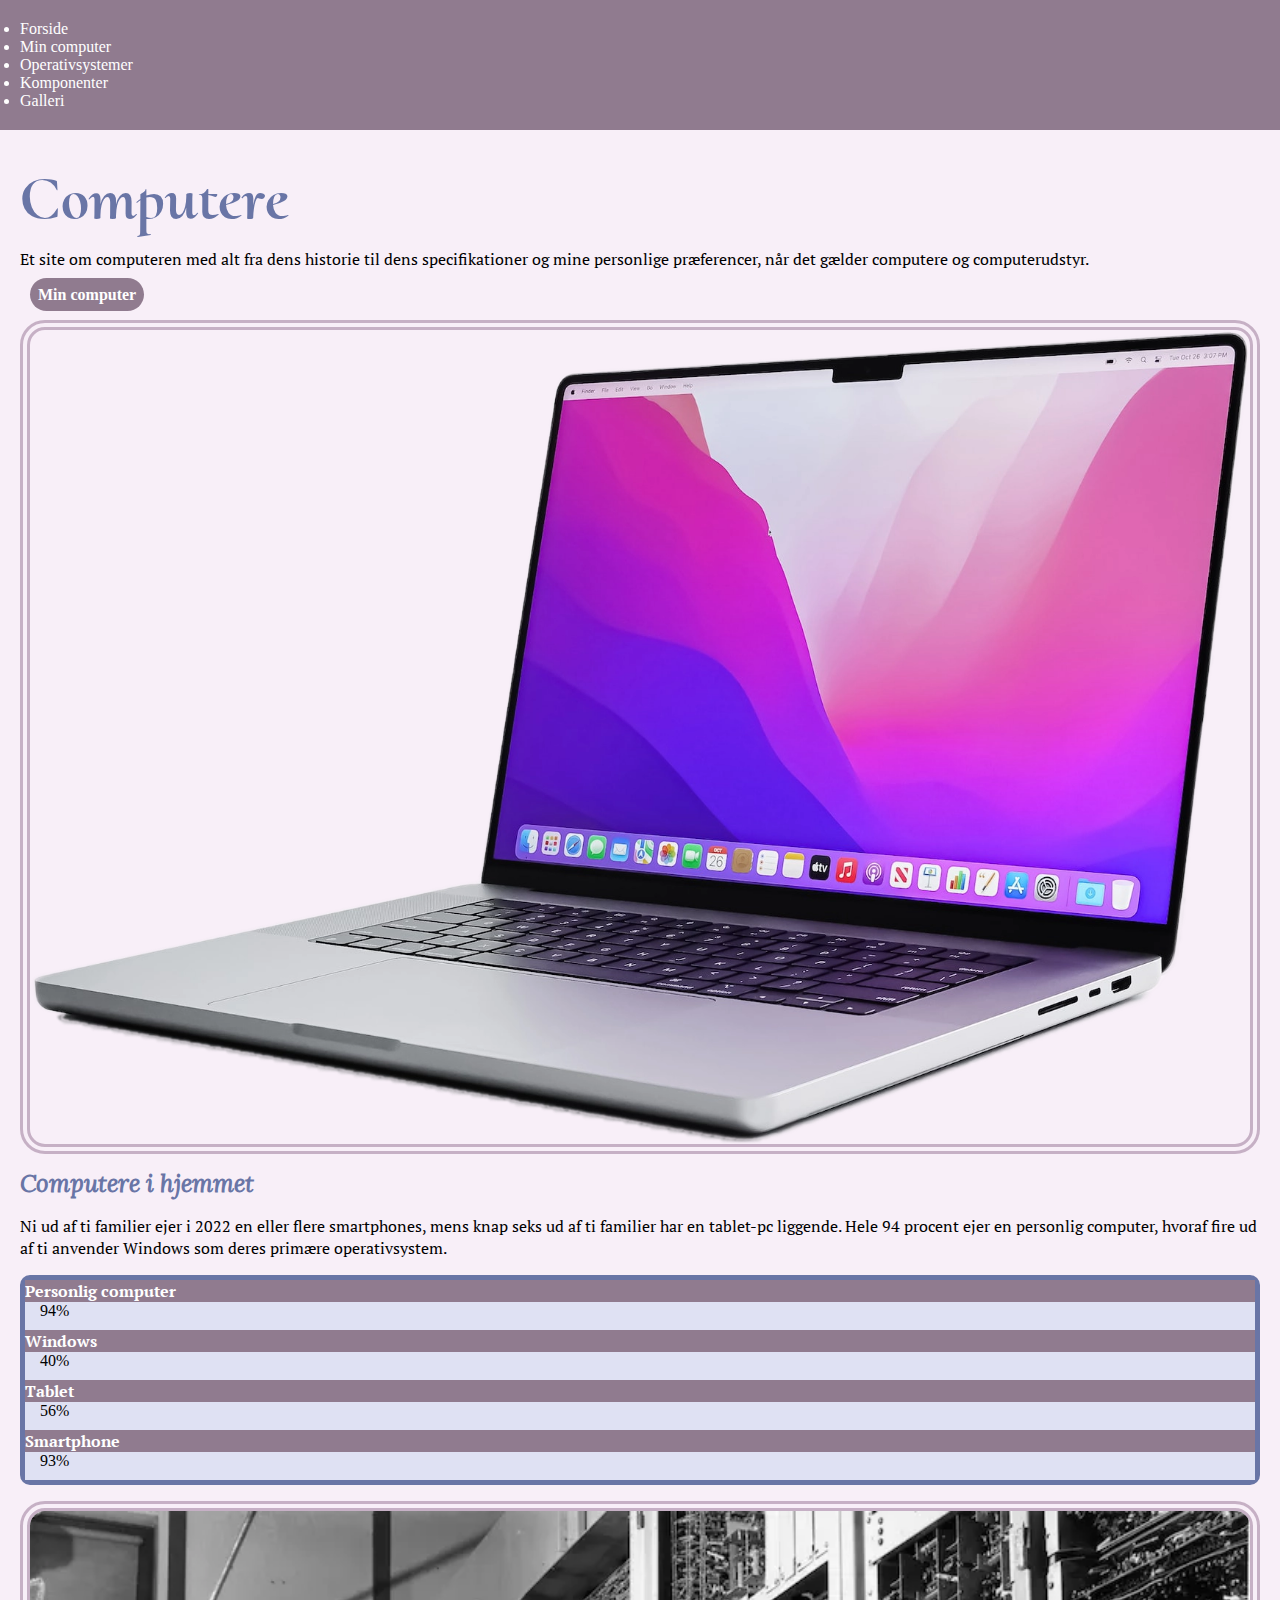
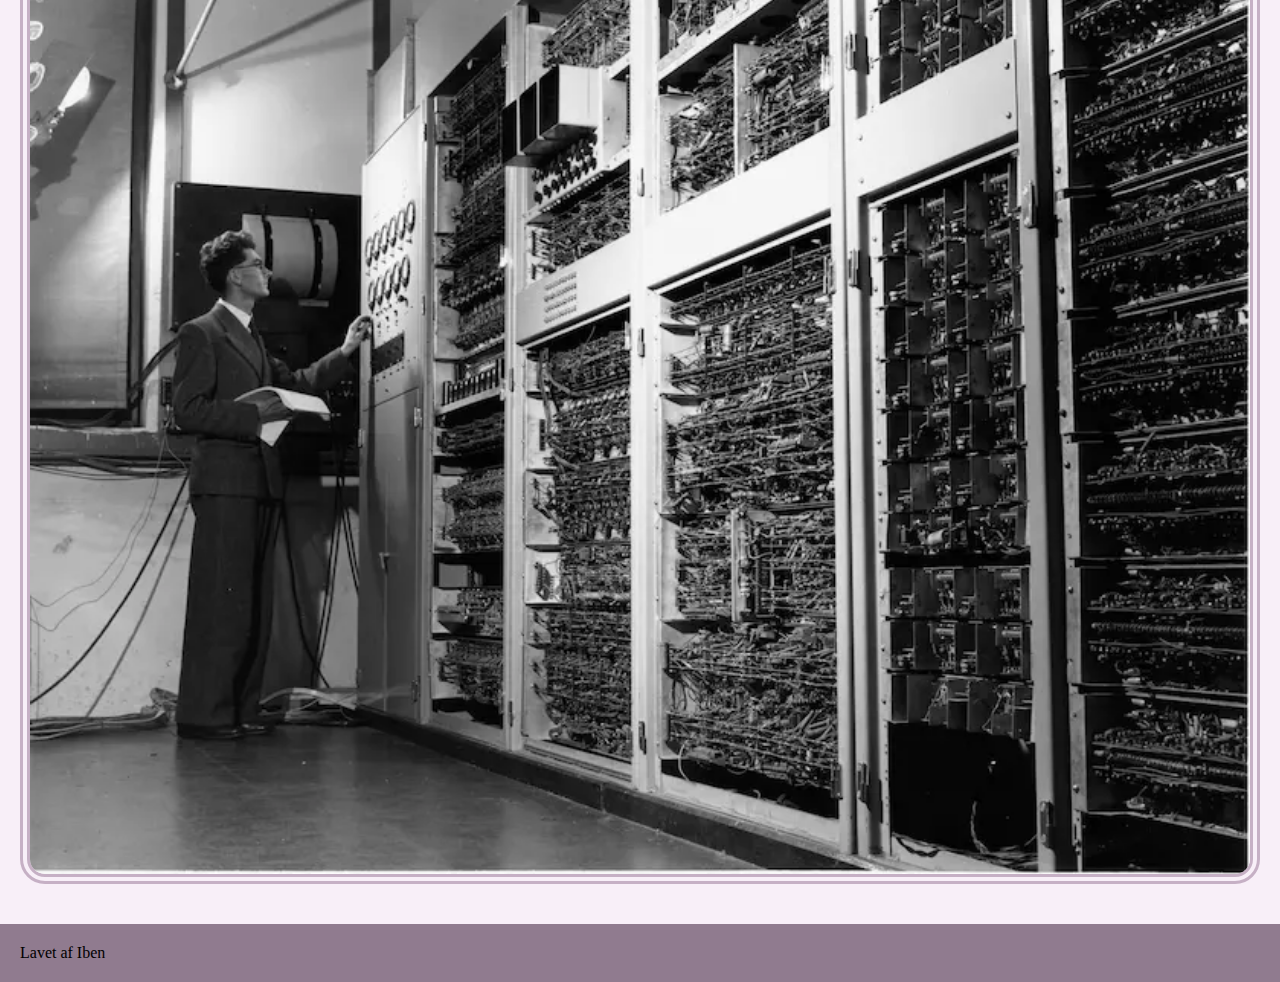
<file: index.html>
<!DOCTYPE html>
<html lang="da">

<head>
    <meta name="robots" content="noindex">
    <meta charset="UTF-8">
    <meta name="viewport" content="width=device-width, initial-scale=1.0">

    <link rel="preconnect" href="https://fonts.googleapis.com">
    <link rel="preconnect" href="https://fonts.gstatic.com" crossorigin>
    <link
        href="https://fonts.googleapis.com/css2?family=Lora:ital,wght@0,400..700;1,400..700&family=PT+Serif:ital,wght@0,400;0,700;1,400;1,700&display=swap"
        rel="stylesheet">

    <title>Forside</title>
    <link rel="stylesheet" href="style.css">
</head>

<body>
    <header>
        <nav>
            <ul>
                <li><a href="index.html">Forside</a></li>
                <li><a href="min_computer.html">Min computer</a></li>
                <li><a href="operativsystemer.html">Operativsystemer</a></li>
                <li><a href="komponenter.html">Komponenter</a></li>
                <li><a href="galleri.html">Galleri</a></li>
            </ul>
        </nav>
    </header>
    <main>
        <h1>Computere</h1>
        <p>Et site om computeren med alt fra dens historie til dens specifikationer og mine personlige præferencer, når
            det gælder
            computere og computerudstyr.</p>
        <a class="iben" href="min_computer.html">Min computer</a>
        <img src="imgs/computer-cutout.webp" alt="Computer">
        <h2>Computere i hjemmet</h2>
        <p>Ni ud af ti familier ejer i 2022 en eller flere smartphones, mens knap seks ud af ti familier har en
            tablet-pc liggende.
            Hele 94 procent ejer en personlig computer, hvoraf fire ud af ti anvender Windows som deres primære
            operativsystem.</p>
        <dl>
            <dt>Personlig computer</dt>
            <dd>94%</dd>
            <dt>Windows</dt>
            <dd>40%</dd>
            <dt>Tablet</dt>
            <dd>56%</dd>
            <dt>Smartphone</dt>
            <dd>93%</dd>
        </dl>
        <img src="imgs/computer-old.webp" alt="Computer">
    </main>
    <footer>Lavet af Iben</footer>
</body>

</html>
</file>
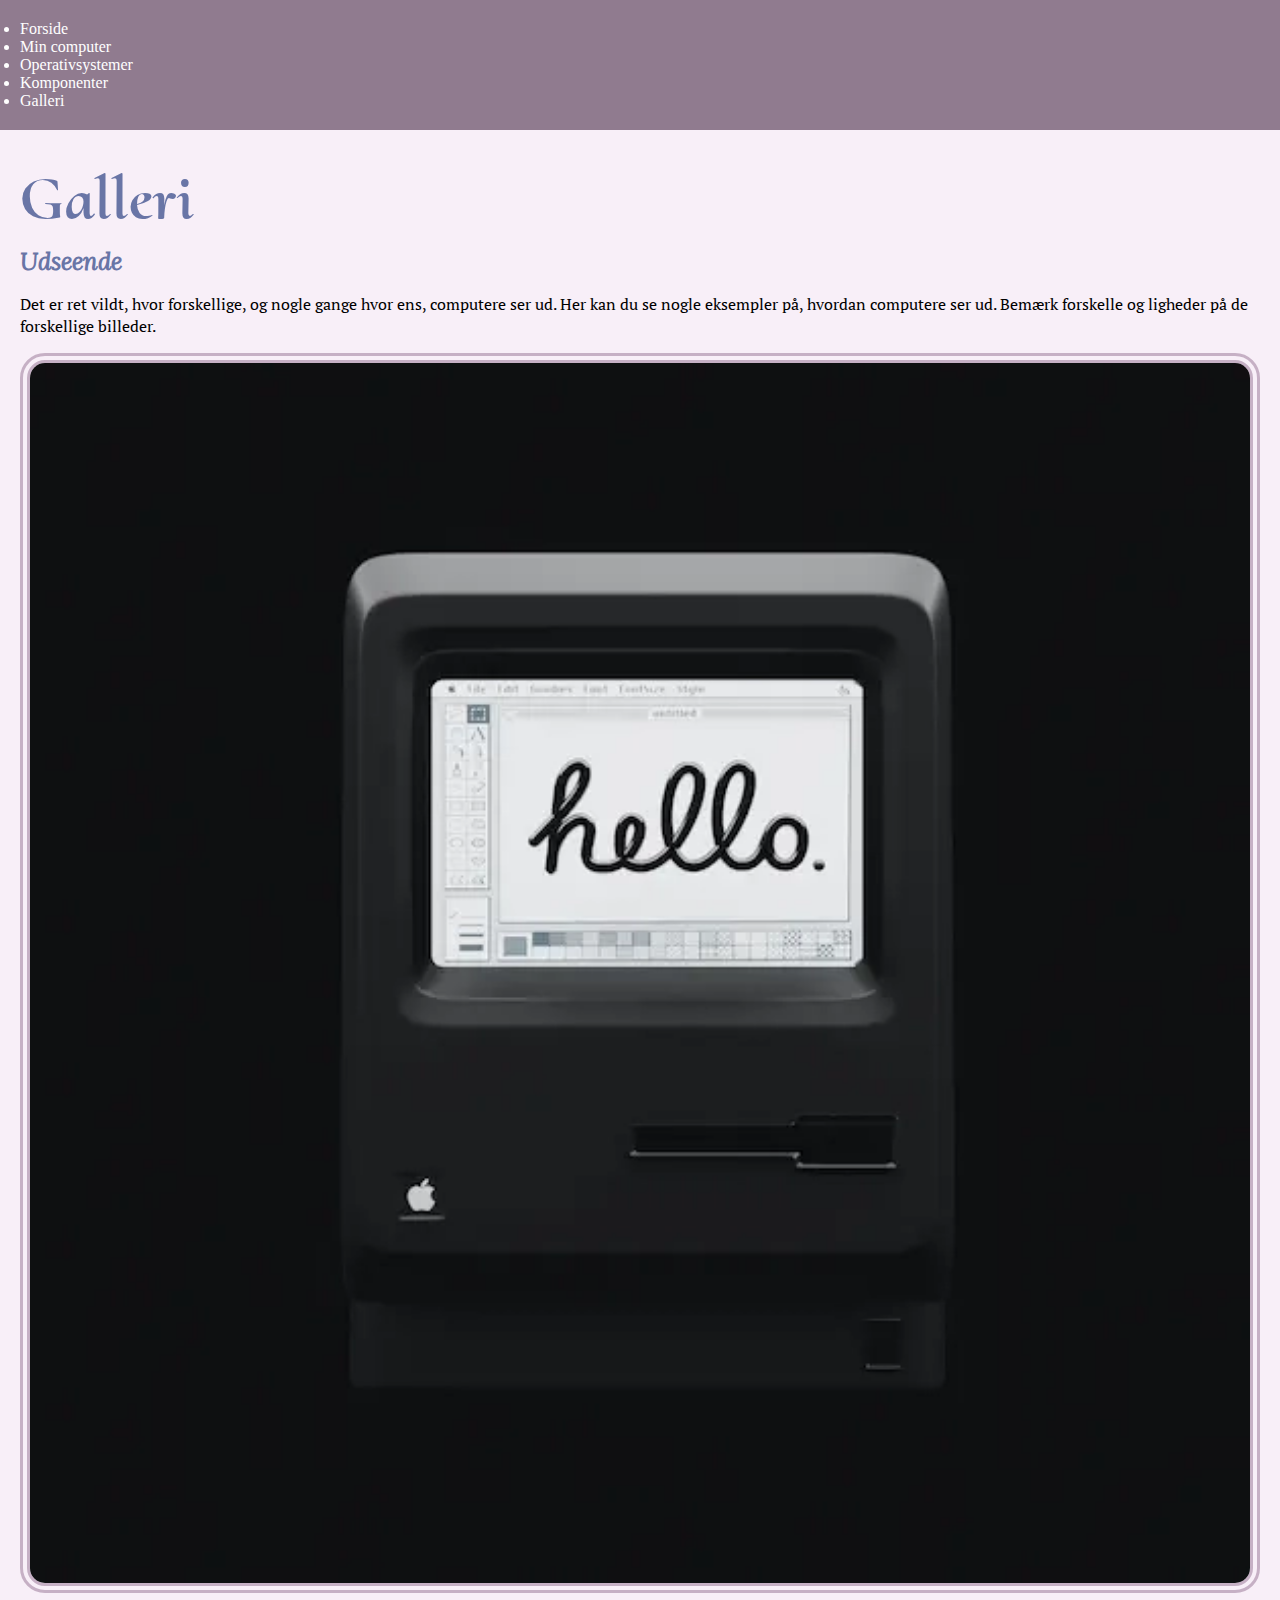
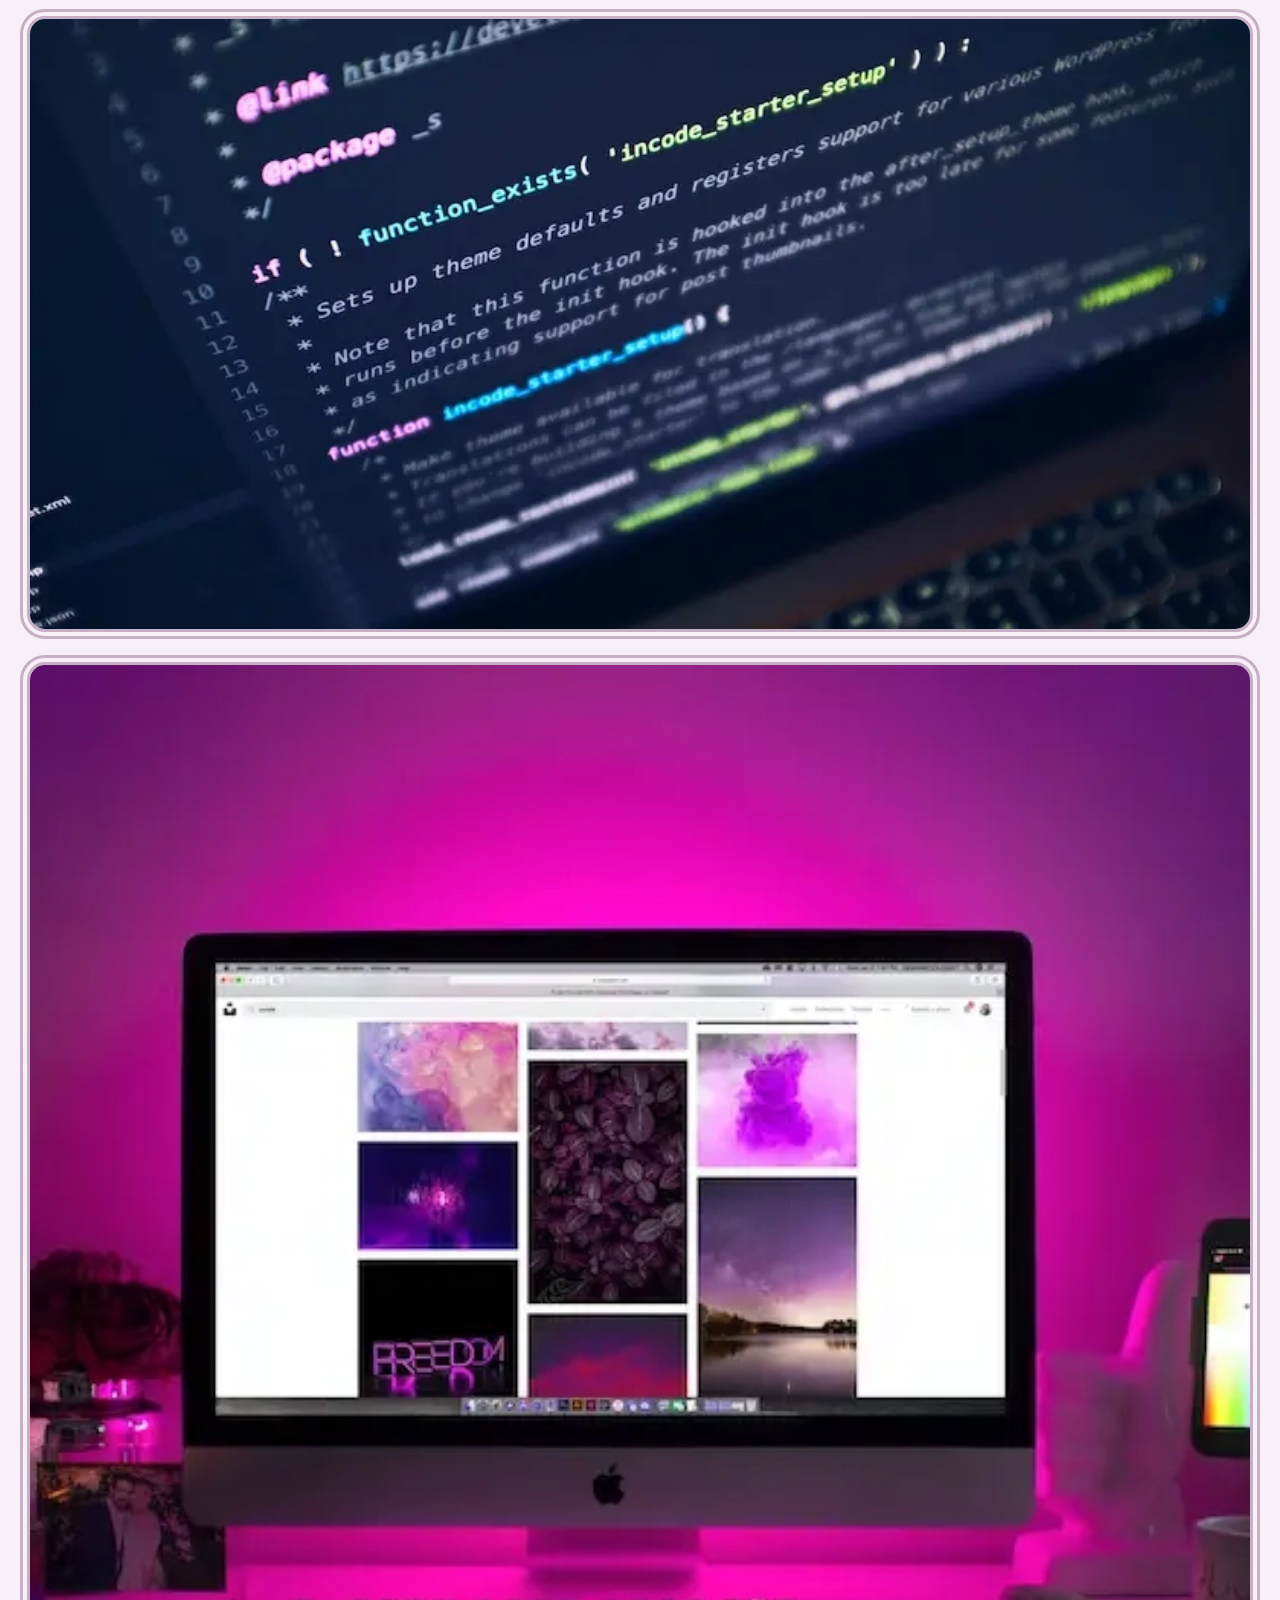
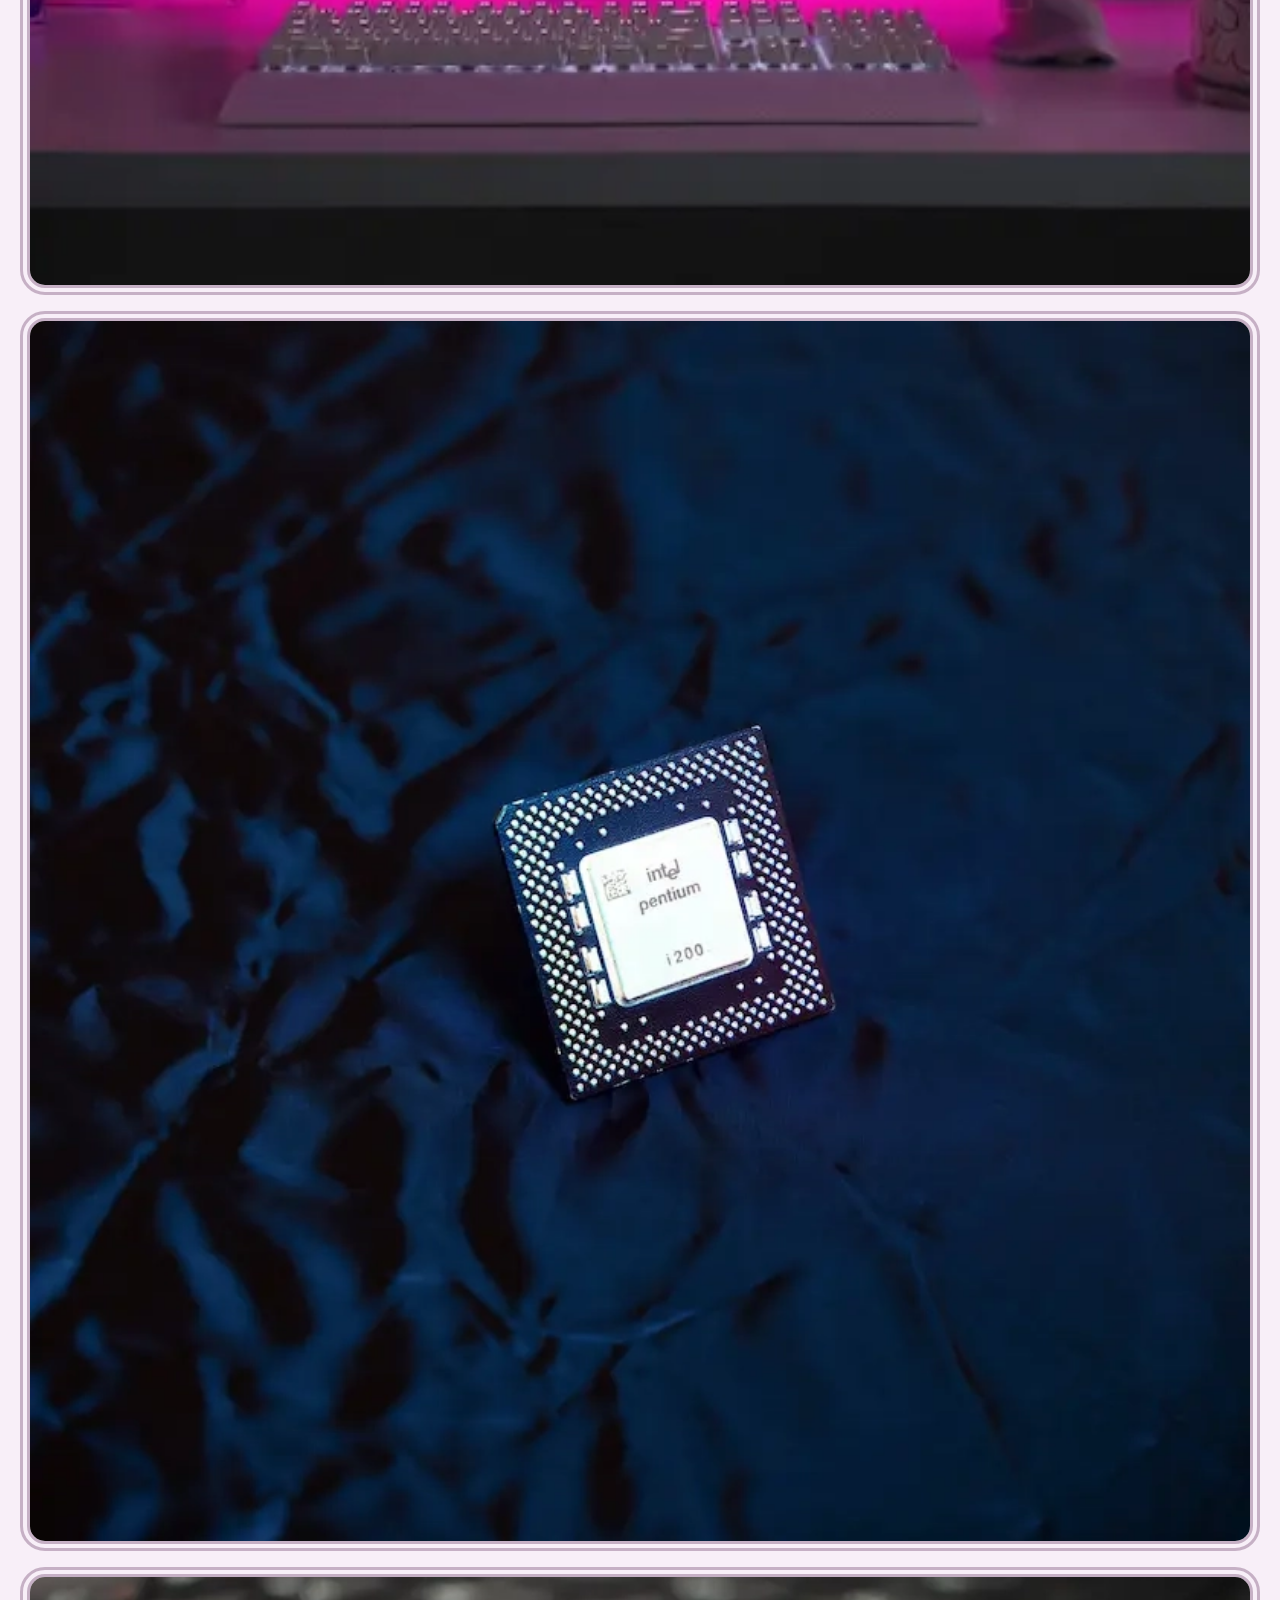
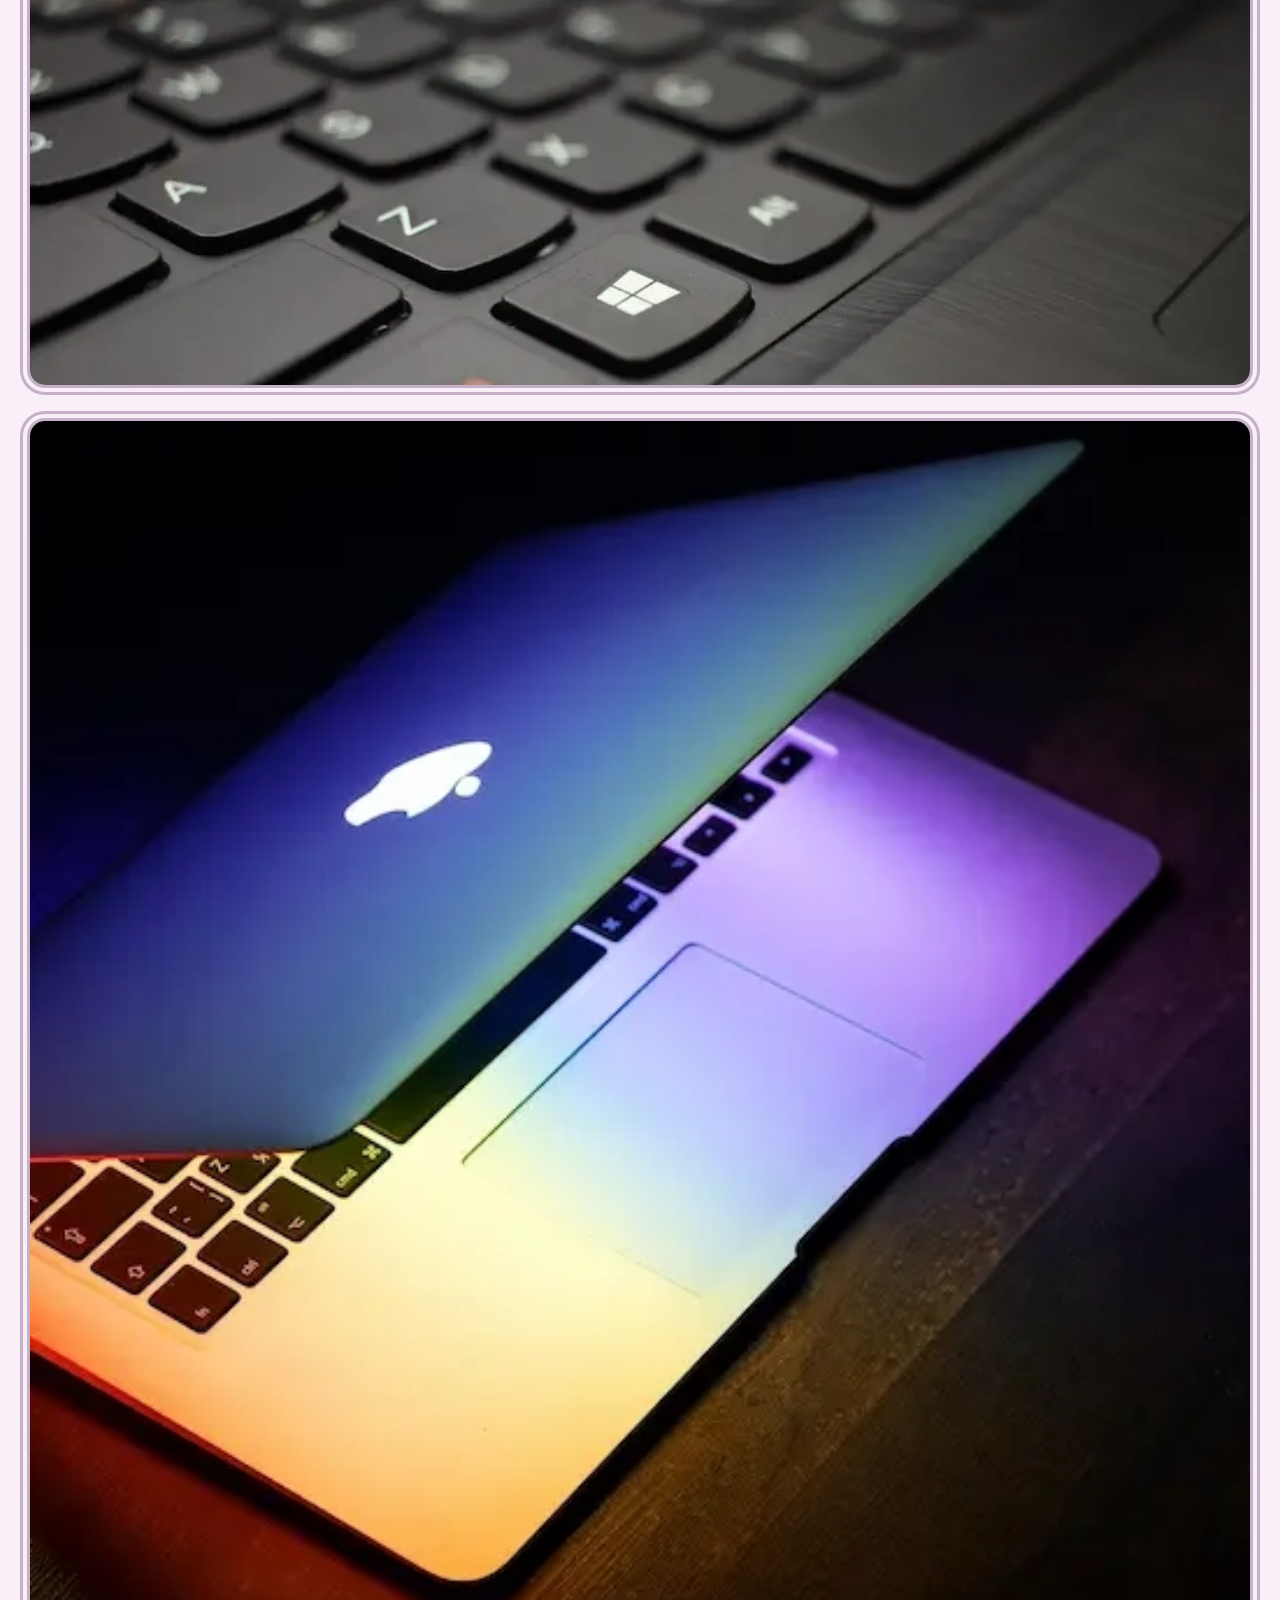
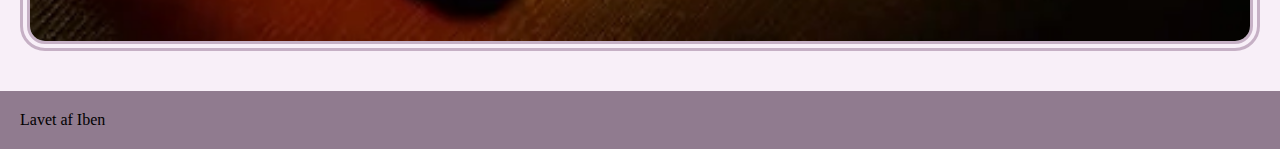
<file: galleri.html>
<!DOCTYPE html>
<html lang="da">

<head>
    <meta name="robots" content="noindex">
    <meta charset="UTF-8">
    <meta name="viewport" content="width=device-width, initial-scale=1.0">

    <link rel="preconnect" href="https://fonts.googleapis.com">
    <link rel="preconnect" href="https://fonts.gstatic.com" crossorigin>
    <link
        href="https://fonts.googleapis.com/css2?family=Lora:ital,wght@0,400..700;1,400..700&family=PT+Serif:ital,wght@0,400;0,700;1,400;1,700&display=swap"
        rel="stylesheet">

    <title>Galleri</title>
    <link rel="stylesheet" href="style.css">
</head>

<body>
    <header>
        <nav>
            <ul>
                <li><a href="index.html">Forside</a></li>
                <li><a href="min_computer.html">Min computer</a></li>
                <li><a href="operativsystemer.html">Operativsystemer</a></li>
                <li><a href="komponenter.html">Komponenter</a></li>
                <li><a href="galleri.html">Galleri</a></li>
            </ul>
        </nav>
    </header>
    <main>
        <h1>Galleri</h1>
        <h2>Udseende</h2>
        <p>Det er ret vildt, hvor forskellige, og nogle gange hvor ens, computere ser ud. Her kan du se nogle eksempler
            på, hvordan
            computere ser ud. Bemærk forskelle og ligheder på de forskellige billeder.</p>
        <img src="imgs/galleri/apple-84.webp" alt="apple">
        <img src="imgs/galleri/code.webp" alt="code">
        <img src="imgs/galleri/desktop-setup.webp" alt="setup">
        <img src="imgs/galleri/intel-chip.webp" alt="chip">
        <img src="imgs/galleri/keyboard.webp" alt="keyboard">
        <img src="imgs/galleri/macbook.webp" alt="macbook">
    </main>
    <footer>Lavet af Iben</footer>
</body>

</html>
</file>
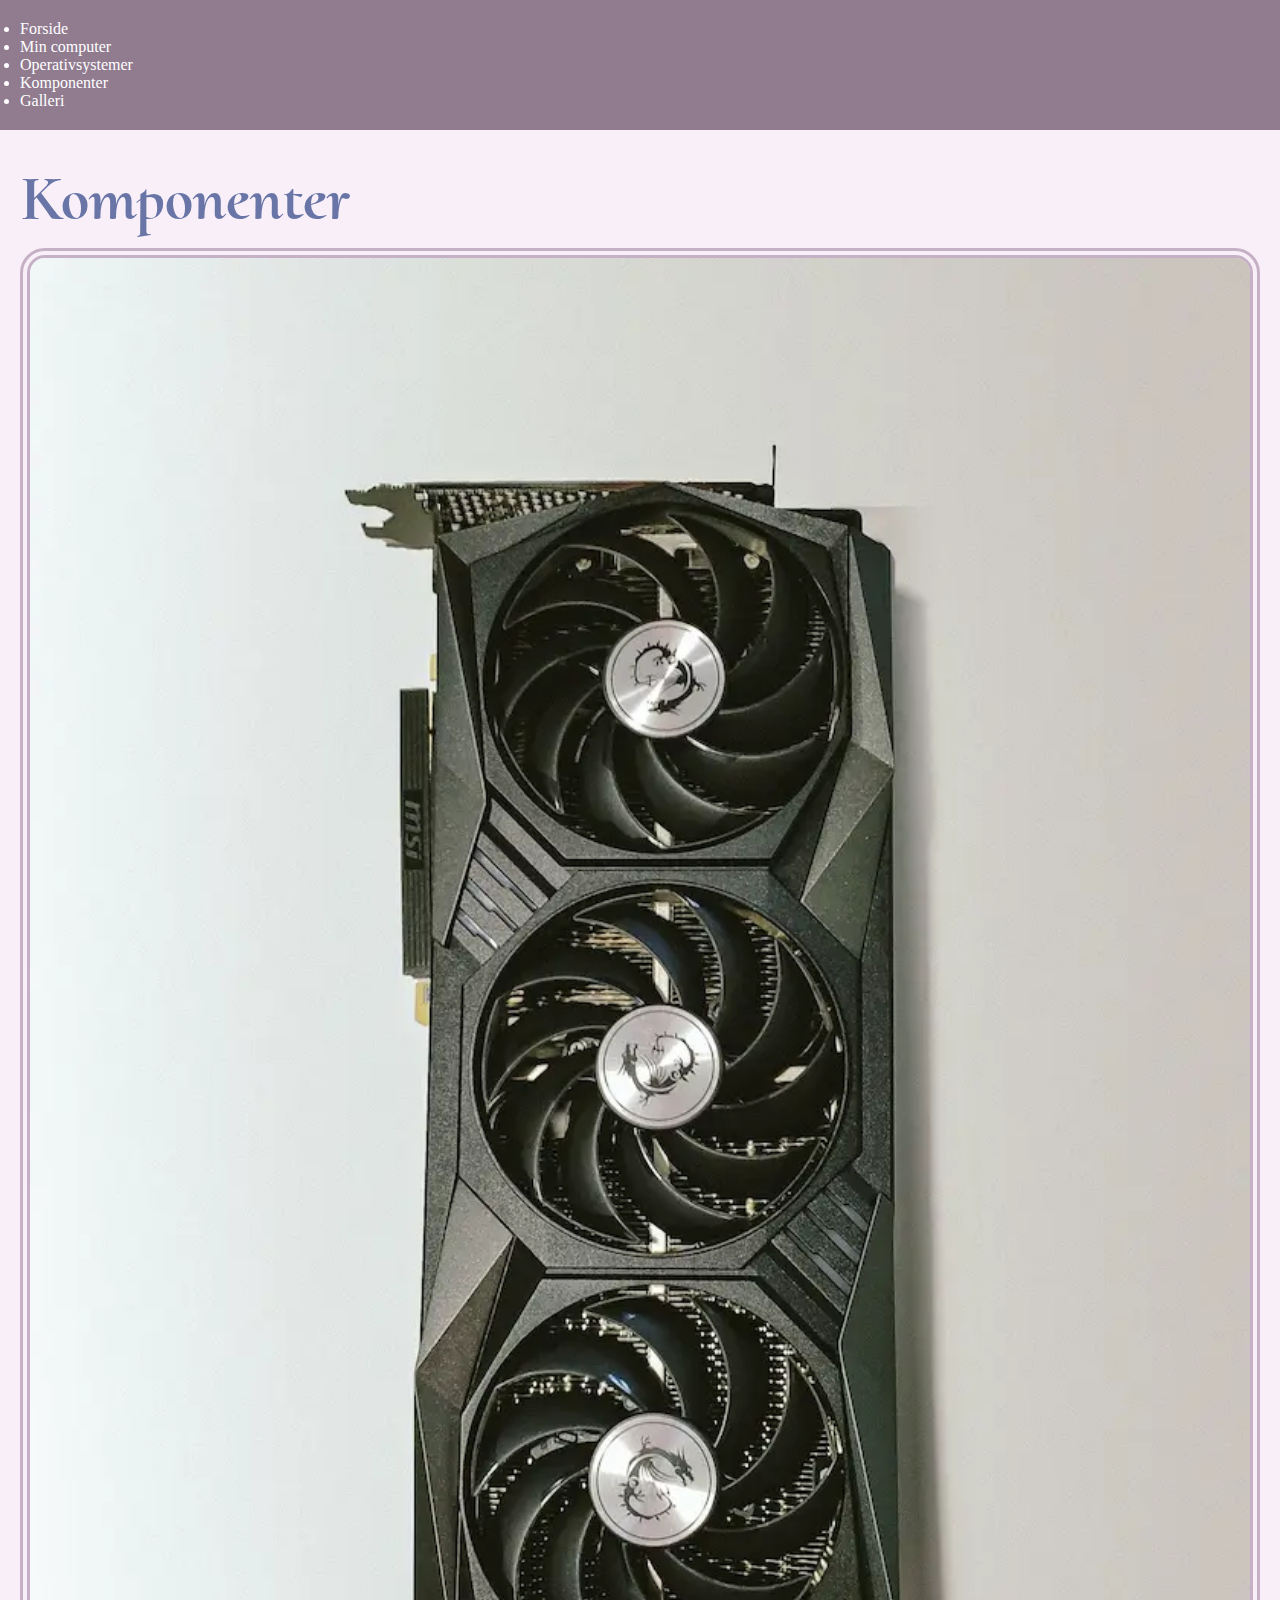
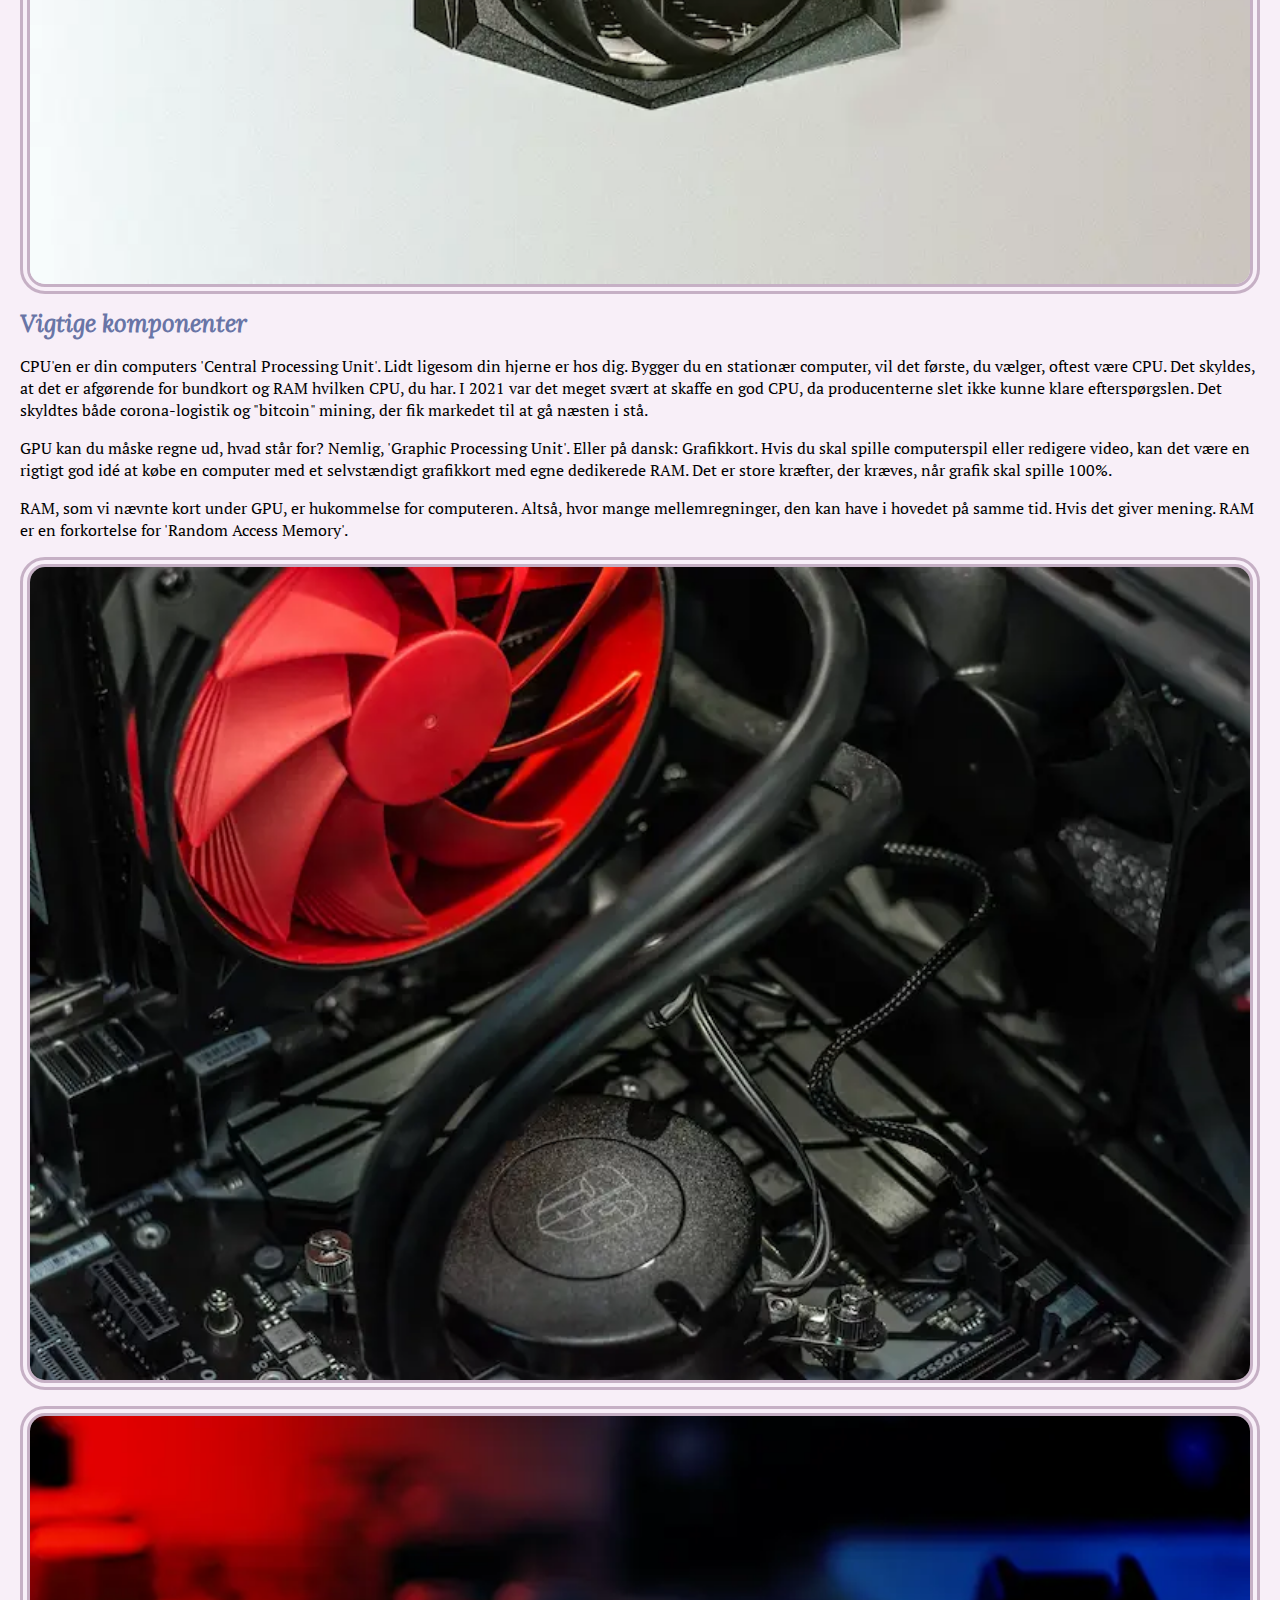
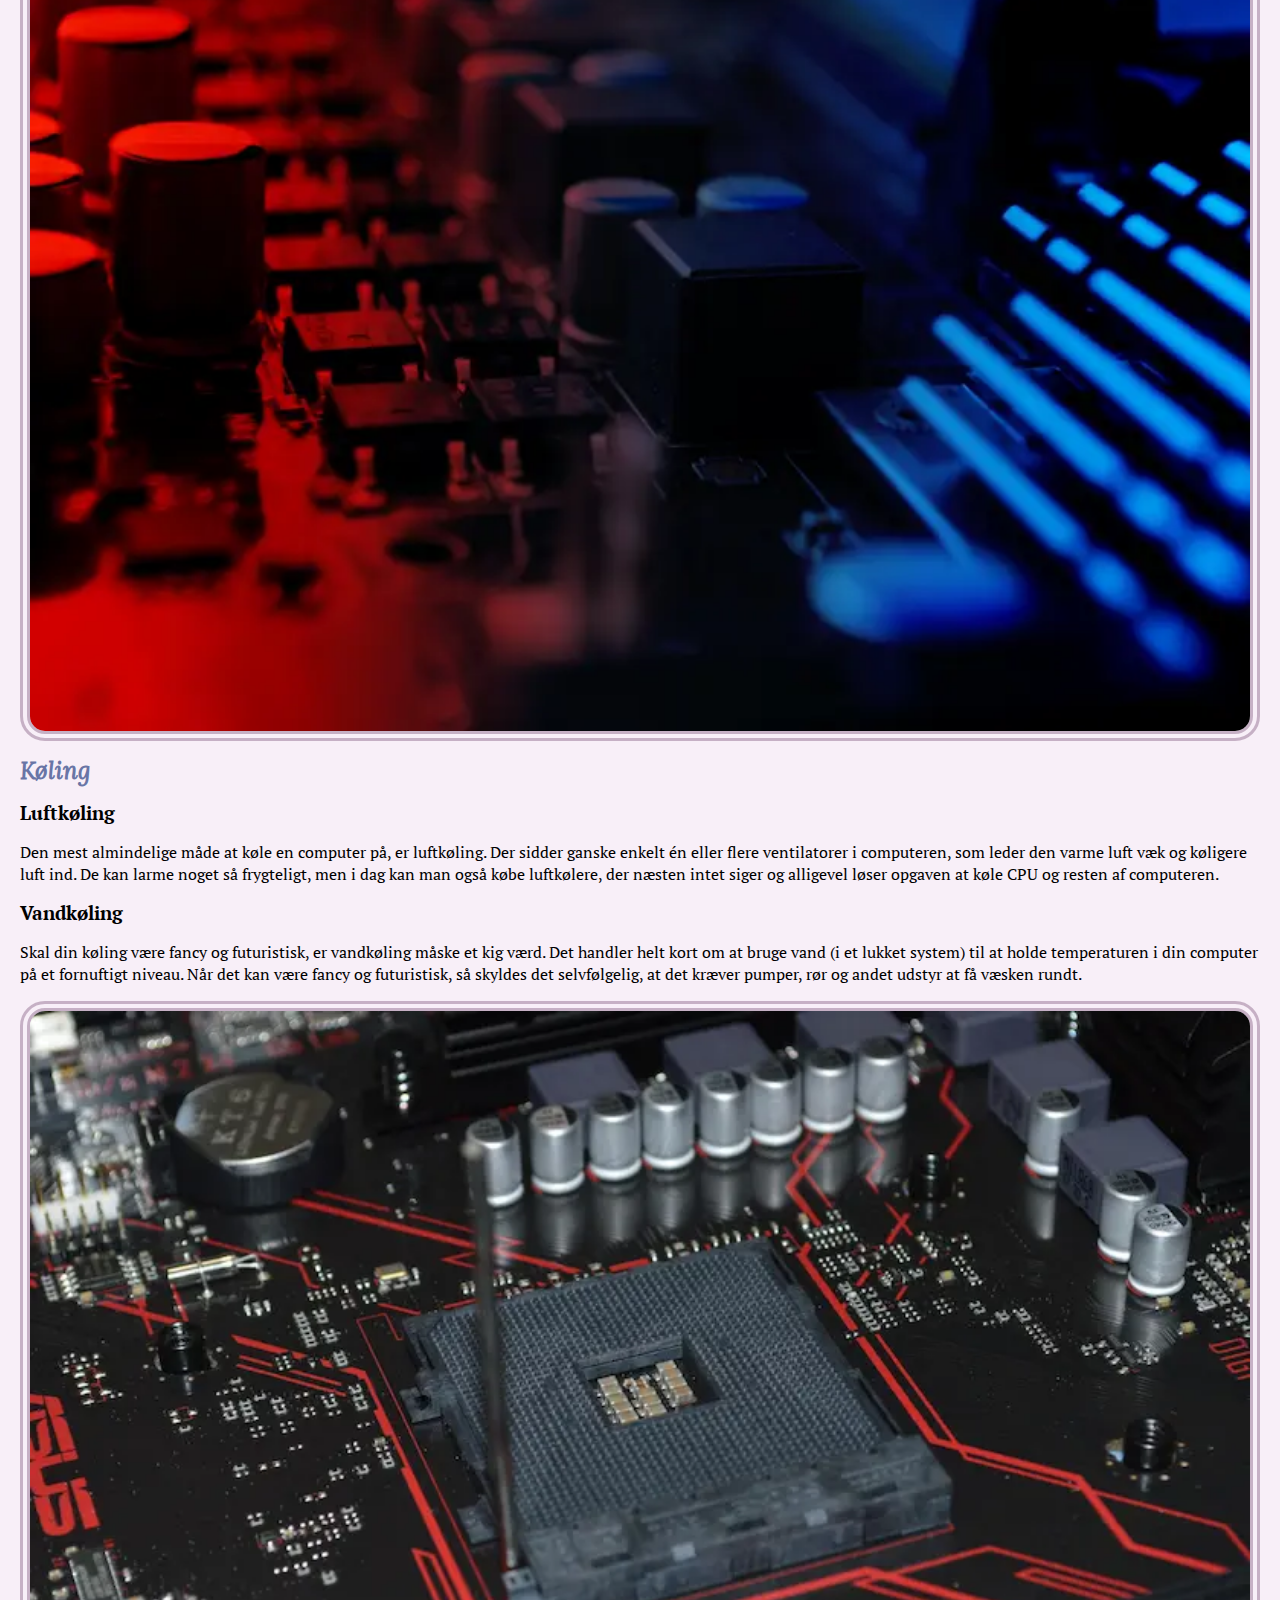
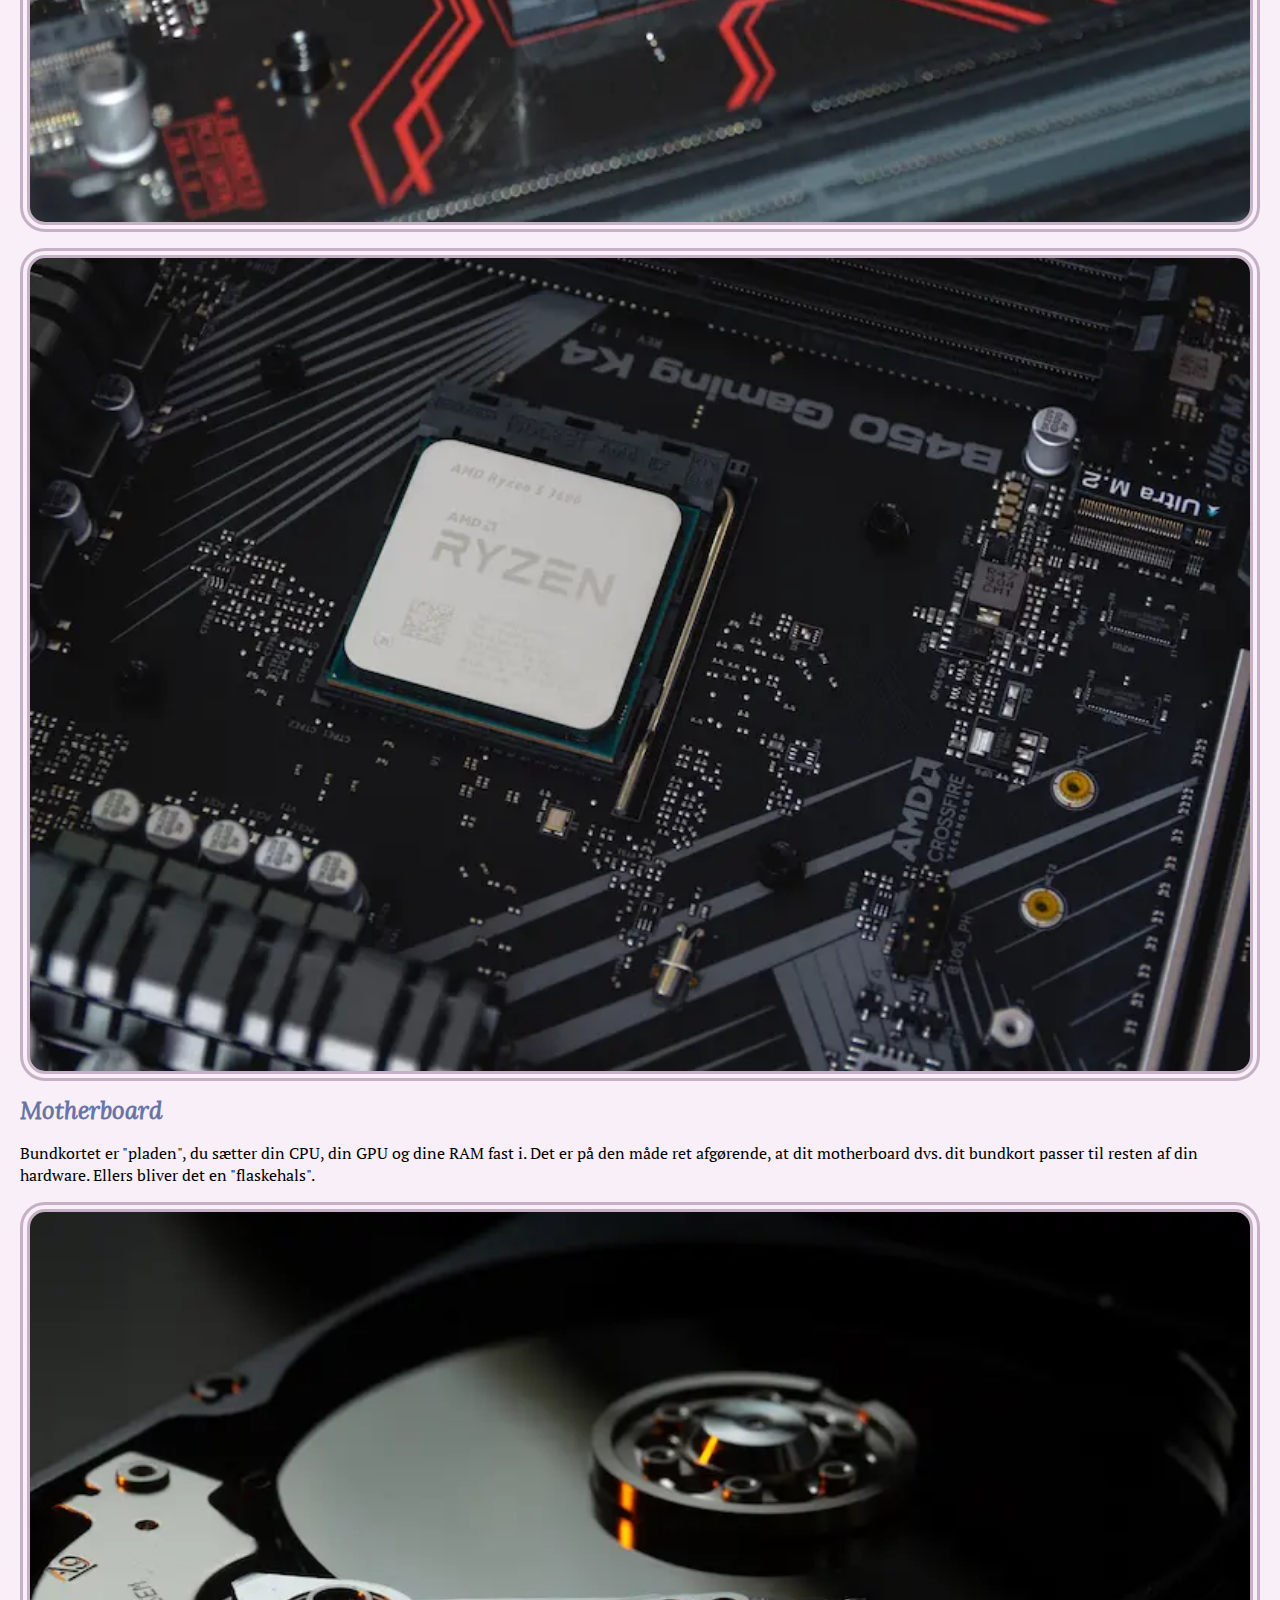
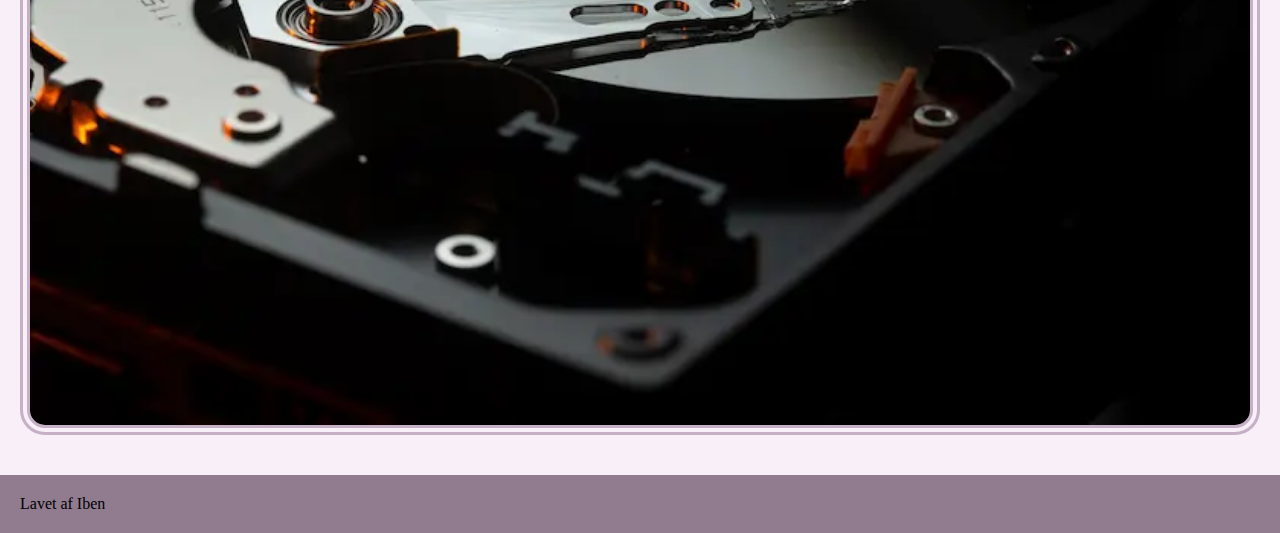
<file: komponenter.html>
<!DOCTYPE html>
<html lang="da">

<head>
    <meta name="robots" content="noindex">
    <meta charset="UTF-8">
    <meta name="viewport" content="width=device-width, initial-scale=1.0">

    <link rel="preconnect" href="https://fonts.googleapis.com">
    <link rel="preconnect" href="https://fonts.gstatic.com" crossorigin>
    <link
        href="https://fonts.googleapis.com/css2?family=Lora:ital,wght@0,400..700;1,400..700&family=PT+Serif:ital,wght@0,400;0,700;1,400;1,700&display=swap"
        rel="stylesheet">

    <title>Komponenter</title>
    <link rel="stylesheet" href="style.css">
</head>

<body>
    <header>
        <nav>
            <ul>
                <li><a href="index.html">Forside</a></li>
                <li><a href="min_computer.html">Min computer</a></li>
                <li><a href="operativsystemer.html">Operativsystemer</a></li>
                <li><a href="komponenter.html">Komponenter</a></li>
                <li><a href="galleri.html">Galleri</a></li>
            </ul>
        </nav>
    </header>
    <main>
        <h1>Komponenter</h1>
        <img src="imgs/komponenter/grafikkort.webp" alt="grafikkort">
        <h2>Vigtige komponenter</h2>
        <p>CPU'en er din computers 'Central Processing Unit'. Lidt ligesom din hjerne er hos dig. Bygger du en stationær
            computer,
            vil det første, du vælger, oftest være CPU. Det skyldes, at det er afgørende for bundkort og RAM hvilken
            CPU, du har. I
            2021 var det meget svært at skaffe en god CPU, da producenterne slet ikke kunne klare efterspørgslen. Det
            skyldtes både
            corona-logistik og "bitcoin" mining, der fik markedet til at gå næsten i stå.</p>
        <p>GPU kan du måske regne ud, hvad står for? Nemlig, 'Graphic Processing Unit'. Eller på dansk: Grafikkort. Hvis
            du skal
            spille computerspil eller redigere video, kan det være en rigtigt god idé at købe en computer med et
            selvstændigt
            grafikkort med egne dedikerede RAM. Det er store kræfter, der kræves, når grafik skal spille 100%.</p>
        <p>RAM, som vi nævnte kort under GPU, er hukommelse for computeren. Altså, hvor mange mellemregninger, den kan
            have i
            hovedet på samme tid. Hvis det giver mening. RAM er en forkortelse for 'Random Access Memory'.</p>
        <img src="imgs/komponenter/luft.webp" alt="luft">
        <img src="imgs/komponenter/motherboard1.webp" alt="Motherboard">
        <h2>Køling</h2>
        <h3>Luftkøling</h3>
        <p>Den mest almindelige måde at køle en computer på, er luftkøling. Der sidder ganske enkelt én eller flere
            ventilatorer i
            computeren, som leder den varme luft væk og køligere luft ind. De kan larme noget så frygteligt, men i dag
            kan man også
            købe luftkølere, der næsten intet siger og alligevel løser opgaven at køle CPU og resten af computeren.</p>
        <h3>Vandkøling</h3>
        <p>Skal din køling være fancy og futuristisk, er vandkøling måske et kig værd. Det handler helt kort om at bruge
            vand (i et
            lukket system) til at holde temperaturen i din computer på et fornuftigt niveau. Når det kan være fancy og
            futuristisk,
            så skyldes det selvfølgelig, at det kræver pumper, rør og andet udstyr at få væsken rundt.</p>
        <img src="imgs/komponenter/motherboard2.webp" alt="motherboard 2">
        <img src="imgs/komponenter/processor.webp" alt="processor">
        <h2>Motherboard</h2>
        <p>Bundkortet er "pladen", du sætter din CPU, din GPU og dine RAM fast i. Det er på den måde ret afgørende, at
            dit
            motherboard dvs. dit bundkort passer til resten af din hardware. Ellers bliver det en "flaskehals".</p>
        <img src="imgs/komponenter/vand.webp" alt="vand">
    </main>
    <footer>Lavet af Iben</footer>
</body>

</html>
</file>
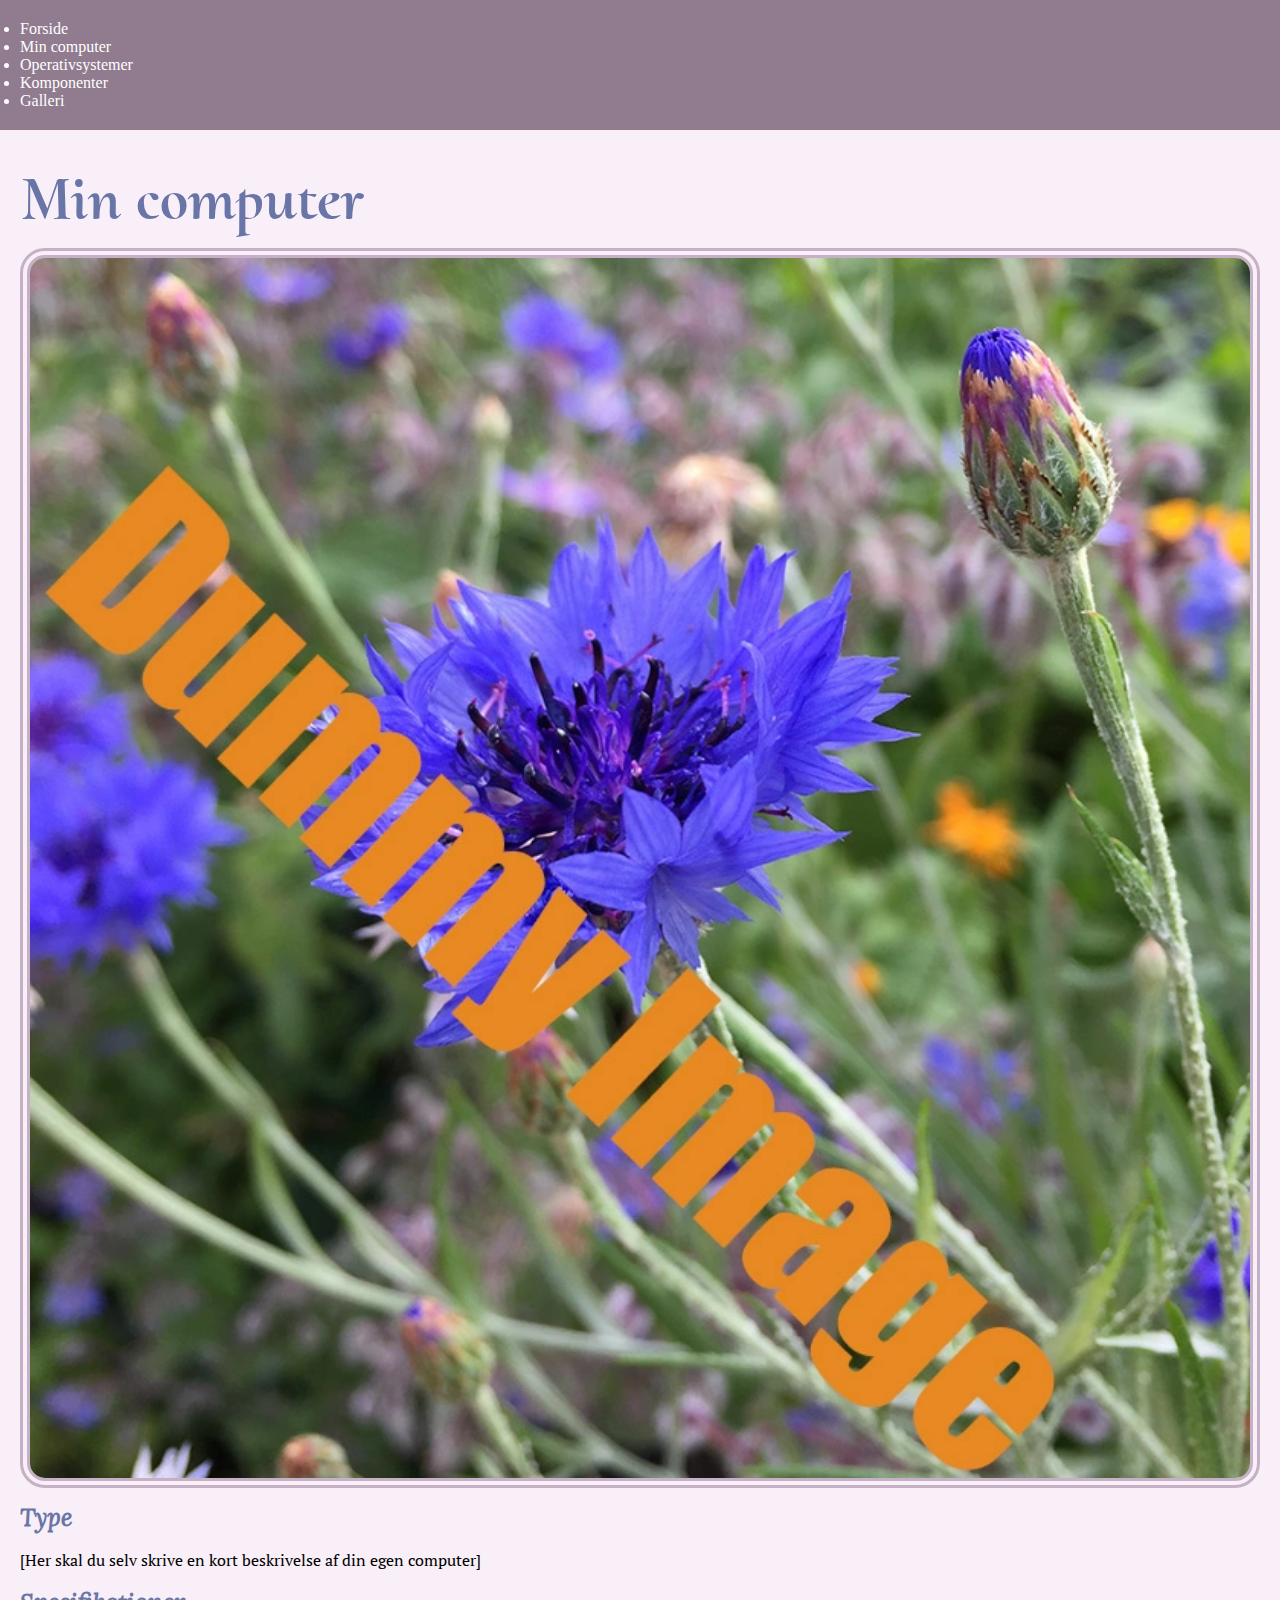
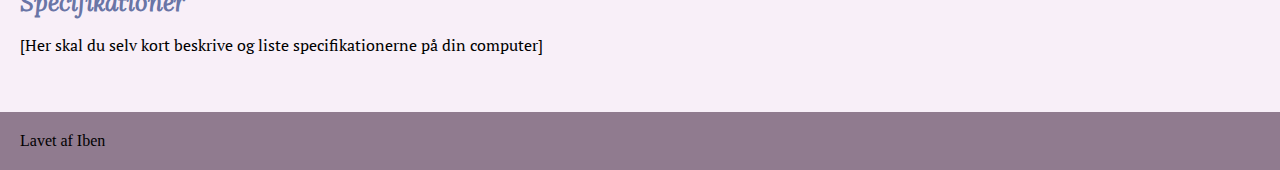
<file: min_computer.html>
<!DOCTYPE html>
<html lang="da">

<head>
    <meta name="robots" content="noindex">
    <meta charset="UTF-8">
    <meta name="viewport" content="width=device-width, initial-scale=1.0">

    <link rel="preconnect" href="https://fonts.googleapis.com">
    <link rel="preconnect" href="https://fonts.gstatic.com" crossorigin>
    <link
        href="https://fonts.googleapis.com/css2?family=Lora:ital,wght@0,400..700;1,400..700&family=PT+Serif:ital,wght@0,400;0,700;1,400;1,700&display=swap"
        rel="stylesheet">

    <title>Min computer</title>
    <link rel="stylesheet" href="style.css">
</head>

<body>
    <header>
        <nav>
            <ul>
                <li><a href="index.html">Forside</a></li>
                <li><a href="min_computer.html">Min computer</a></li>
                <li><a href="operativsystemer.html">Operativsystemer</a></li>
                <li><a href="komponenter.html">Komponenter</a></li>
                <li><a href="galleri.html">Galleri</a></li>
            </ul>
        </nav>
    </header>
    <main>
        <h1>Min&shy; com&shy;puter</h1>
        <img src="imgs/dummy-image.webp" alt="Min computer">
        <h2>Type</h2>
        <p>[Her skal du selv skrive en kort beskrivelse af din egen computer]</p>
        <h2>Specifikationer</h2>
        <p>[Her skal du selv kort beskrive og liste specifikationerne på din computer]</p>
    </main>
    <footer>Lavet af Iben</footer>
</body>

</html>
</file>
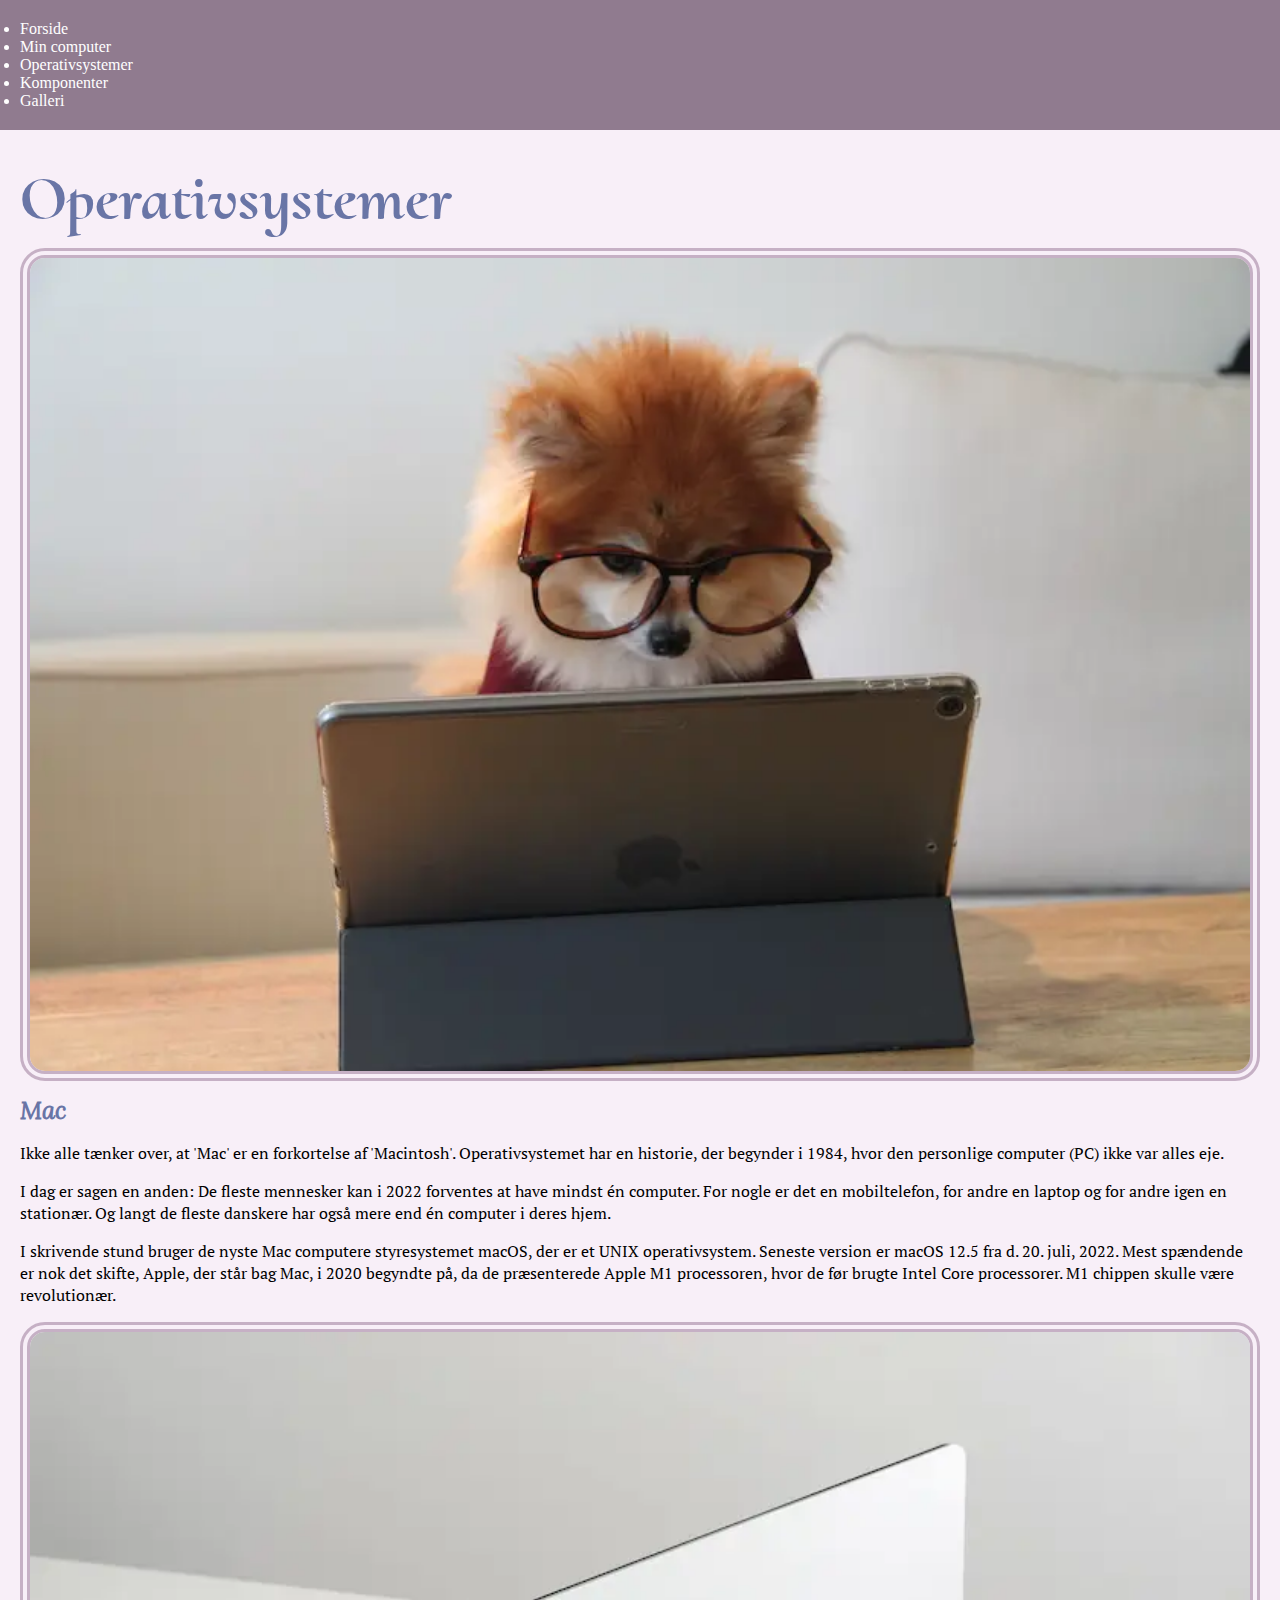
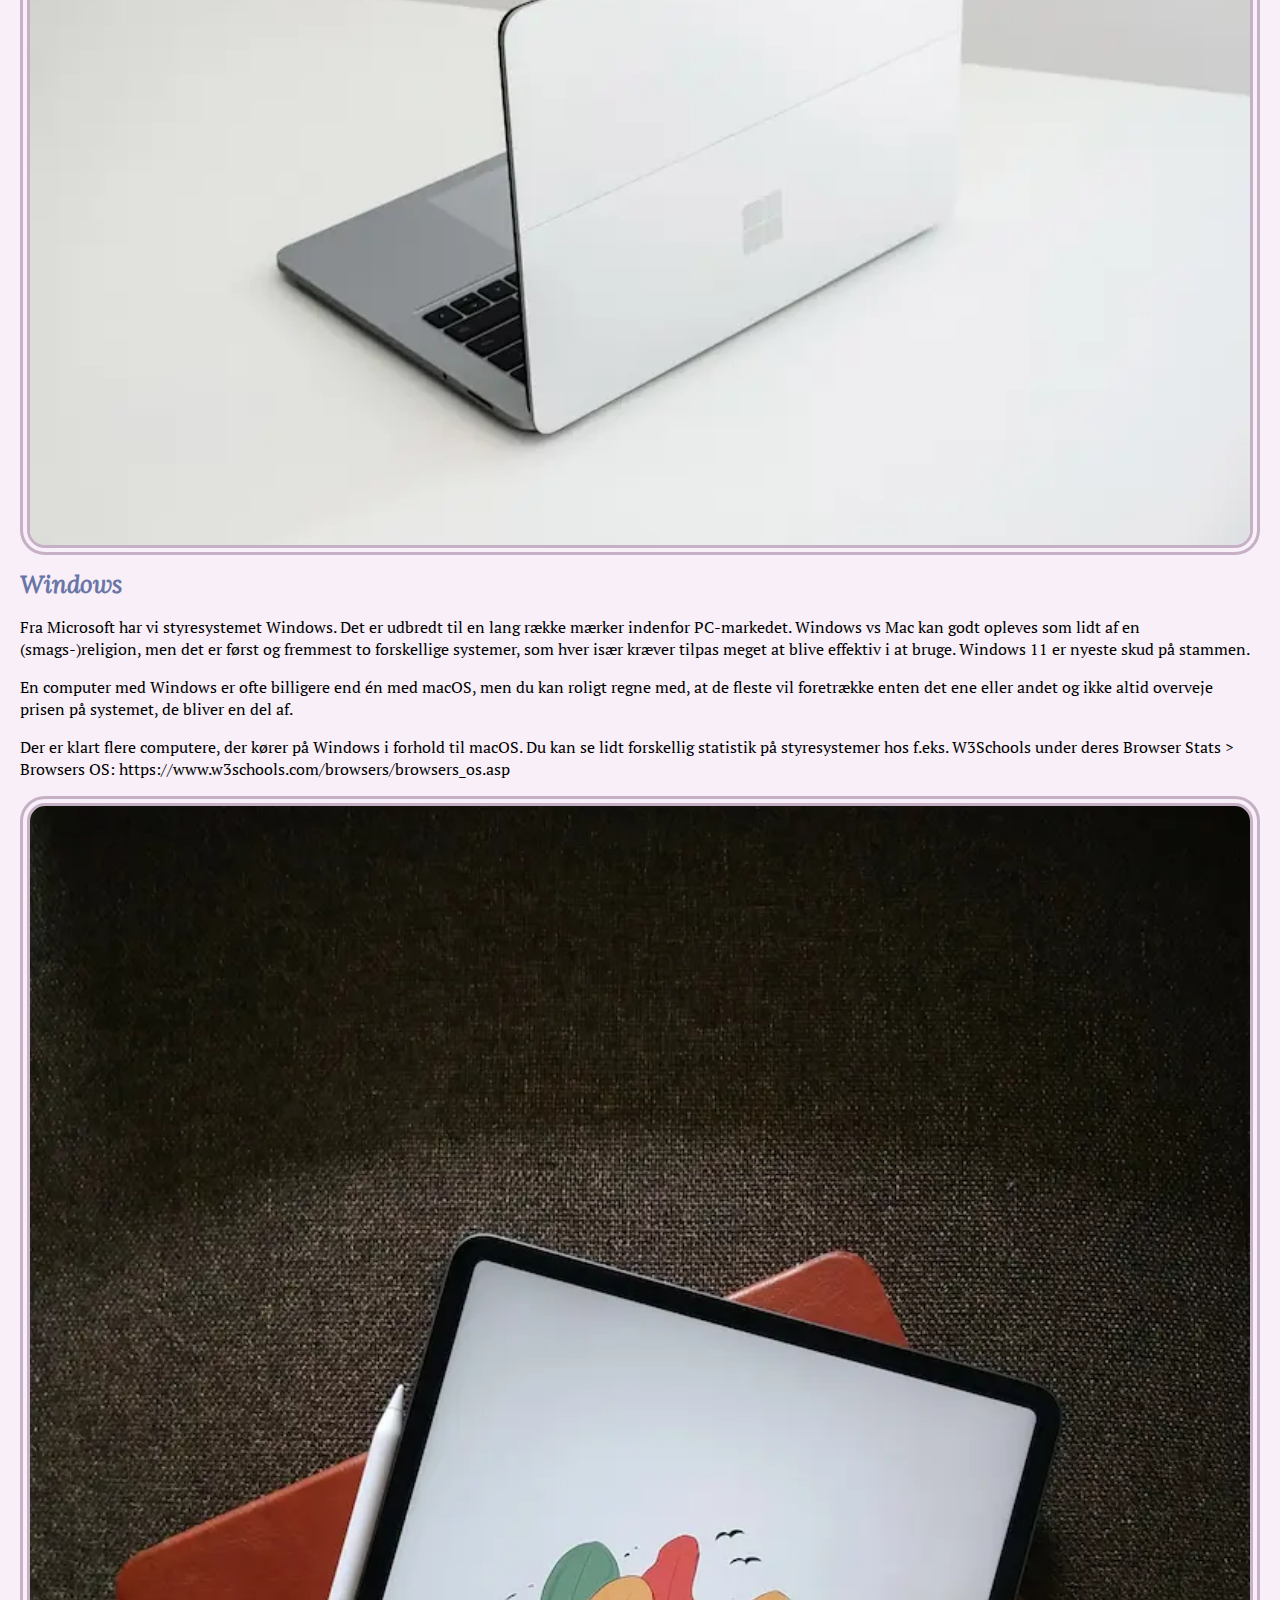
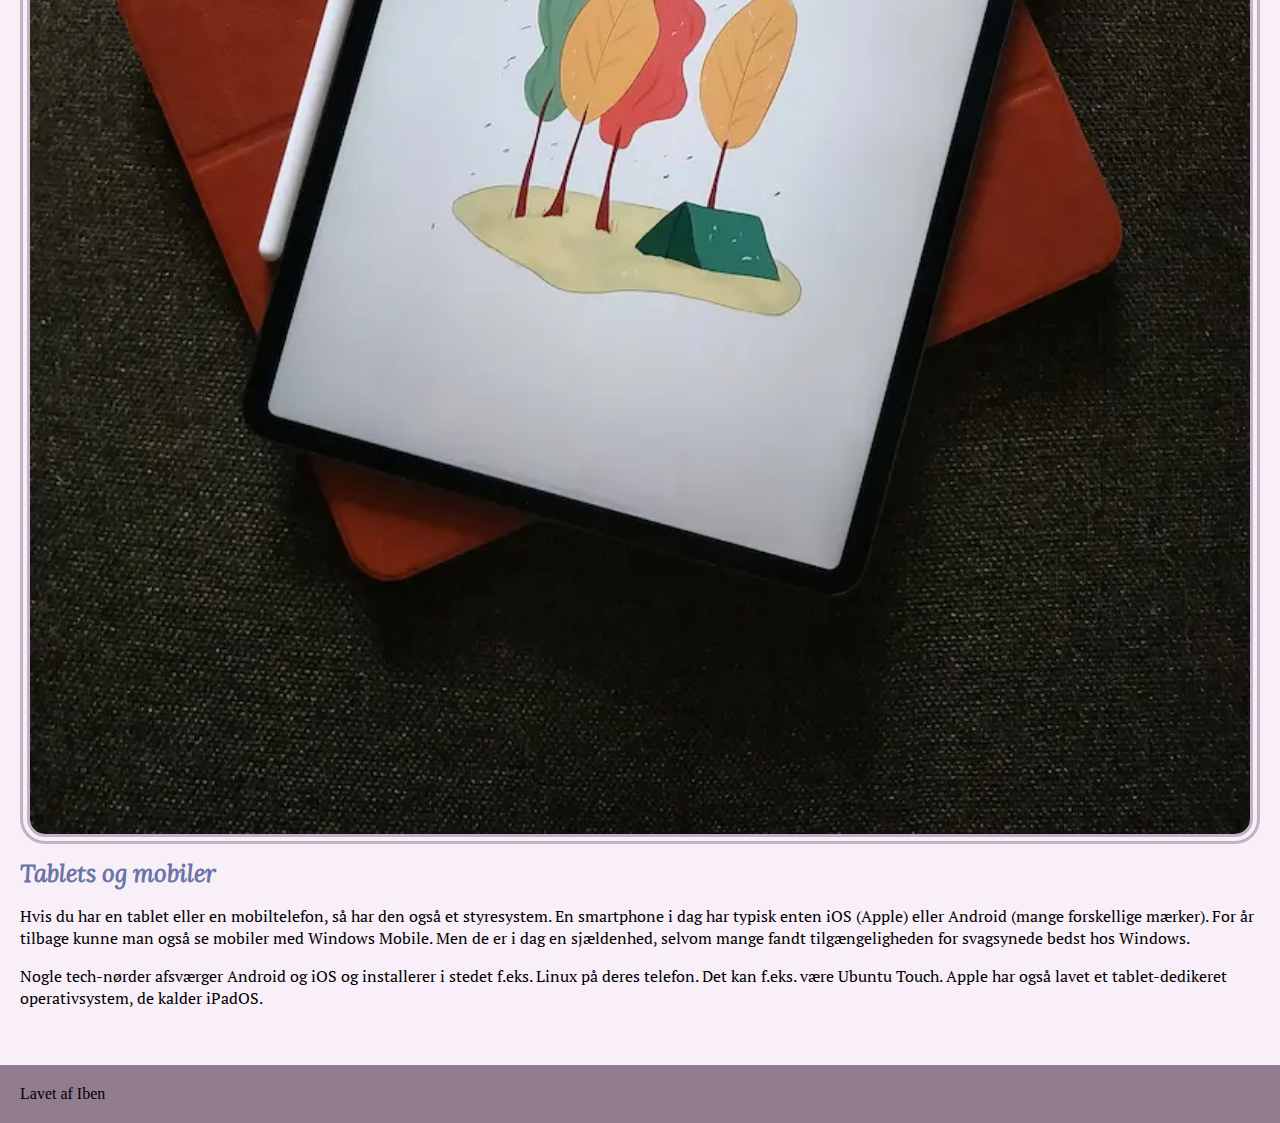
<file: operativsystemer.html>
<!DOCTYPE html>
<html lang="da">

<head>
    <meta name="robots" content="noindex">
    <meta charset="UTF-8">
    <meta name="viewport" content="width=device-width, initial-scale=1.0">

    <link rel="preconnect" href="https://fonts.googleapis.com">
    <link rel="preconnect" href="https://fonts.gstatic.com" crossorigin>
    <link
        href="https://fonts.googleapis.com/css2?family=Lora:ital,wght@0,400..700;1,400..700&family=PT+Serif:ital,wght@0,400;0,700;1,400;1,700&display=swap"
        rel="stylesheet">

    <title>Operativsystemer</title>
    <link rel="stylesheet" href="style.css">
</head>

<body>
    <header>
        <nav>
            <ul>
                <li><a href="index.html">Forside</a></li>
                <li><a href="min_computer.html">Min computer</a></li>
                <li><a href="operativsystemer.html">Operativsystemer</a></li>
                <li><a href="komponenter.html">Komponenter</a></li>
                <li><a href="galleri.html">Galleri</a></li>
            </ul>
        </nav>
    </header>
    <main>
        <h1>Operativsystemer</h1>
        <img src="imgs/mac.webp" alt="Mac">
        <h2>Mac</h2>
        <p>Ikke alle tænker over, at 'Mac' er en forkortelse af 'Macintosh'. Operativsystemet har en historie, der
            begynder i 1984,
            hvor den personlige computer (PC) ikke var alles eje.</p>
        <p>I dag er sagen en anden: De fleste mennesker kan i 2022 forventes at have mindst én computer. For nogle er
            det en
            mobiltelefon, for andre en laptop og for andre igen en stationær. Og langt de fleste danskere har også mere
            end én
            computer i deres hjem.</p>
        <p>I skrivende stund bruger de nyste Mac computere styresystemet macOS, der er et UNIX operativsystem. Seneste
            version er
            macOS 12.5 fra d. 20. juli, 2022. Mest spændende er nok det skifte, Apple, der står bag Mac, i 2020 begyndte
            på, da de
            præsenterede Apple M1 processoren, hvor de før brugte Intel Core processorer. M1 chippen skulle være
            revolutionær.</p>
        <img src="imgs/windows.webp" alt="Windows">
        <h2>Windows</h2>
        <p>Fra Microsoft har vi styresystemet Windows. Det er udbredt til en lang række mærker indenfor PC-markedet.
            Windows vs Mac
            kan godt opleves som lidt af en (smags-)religion, men det er først og fremmest to forskellige systemer, som
            hver især
            kræver tilpas meget at blive effektiv i at bruge. Windows 11 er nyeste skud på stammen.</p>
        <p>En computer med Windows er ofte billigere end én med macOS, men du kan roligt regne med, at de fleste vil
            foretrække
            enten det ene eller andet og ikke altid overveje prisen på systemet, de bliver en del af.</p>
        <p>Der er klart flere computere, der kører på Windows i forhold til macOS. Du kan se lidt forskellig statistik
            på
            styresystemer hos f.eks. W3Schools under deres Browser Stats > Browsers OS:
            https://www.w3schools.com/browsers/browsers_os.asp</p>
        <img src="imgs/tablet.webp" alt="Tablet">
        <h2>Tablets og mobiler</h2>
        <p>Hvis du har en tablet eller en mobiltelefon, så har den også et styresystem. En smartphone i dag har typisk
            enten iOS
            (Apple) eller Android (mange forskellige mærker). For år tilbage kunne man også se mobiler med Windows
            Mobile. Men de er
            i dag en sjældenhed, selvom mange fandt tilgængeligheden for svagsynede bedst hos Windows.</p>
        <p>Nogle tech-nørder afsværger Android og iOS og installerer i stedet f.eks. Linux på deres telefon. Det kan
            f.eks. være
            Ubuntu Touch. Apple har også lavet et tablet-dedikeret operativsystem, de kalder iPadOS.</p>


    </main>
    <footer>Lavet af Iben</footer>
</body>

</html>
</file>
<file: style.css>
/*************** Reset *********************/
* {
  margin: 0;
  padding: 0;
  box-sizing: border-box;
}

img {
  width: 100%;
  height: auto;
  display: block;
}

/********fonts******/
@font-face {
  font-family: "cormorant_uprightbold";
  src: url("fonts/cormorantupright-bold-webfont.woff2") format("woff2"),
    url("fonts/cormorantupright-bold-webfont.woff") format("woff");
  font-weight: normal;
  font-style: normal;
}
@font-face {
  font-family: "loraitalic";
  src: url("fonts/lora-italic-variablefont_wght-webfont.woff2") format("woff2"),
    url("fonts/lora-italic-variablefont_wght-webfont.woff") format("woff");
  font-weight: normal;
  font-style: normal;
}

/******** color **********/
.color {
  color: #6975a6;
  color: #907b8f;
  color: #c6b0c5;
  color: #dfe1f3;
}

/********** style af billeder *********/
img {
  border: 10px double #c6b0c5;
  border-radius: 25px;
  margin-top: 1rem;
}

/********* style af text *********/
h1 {
  font-family: cormorant_uprightbold;
  font-size: 4rem;
  color: #6975a6;
  margin-block: 0.5rem;
  overflow-wrap: break-word;
  hyphens: manual;
}

h2 {
  font-family: loraitalic;
  font-size: 1.5rem;
  margin-block: 0.9rem;
  color: #6975a6;
}
h3 {
  font-family: "PT Serif", serif;
  font-weight: 700;
  font-style: normal;
}

p {
  font-family: "PT serif", serif;
  font-size: 1rem;
  margin-block: 1rem;
}

dl {
  border: 5px solid #6975a6;
  border-radius: 10px;
}

dd {
  padding-left: 15px;
  padding-bottom: 10px;
  background-color: #dfe1f3;
}

dt {
  font-family: "PT Serif", serif;
  font-weight: 700;
  font-style: normal;
  background-color: #907b8f;
  color: white;
}

a {
  text-decoration: none;
  color: white;
}

.iben {
  border-style: double;
  border: 0.5px solid transparent;
  border-radius: 25px;
  margin: 10px;
  padding: 7px;
  background-color: #907b8f;
  color: white;
  font-weight: bold;
}

/*********** andet *************/
main {
  padding: 20px;
  margin-top: 10px;
  margin-bottom: 20px;
}

header {
  background-color: #907b8f;
  padding: 20px;
  color: white;
}

body {
  background-color: #f8eff8;
}

footer {
  background-color: #907b8f;
  padding: 20px;
}
</file>
